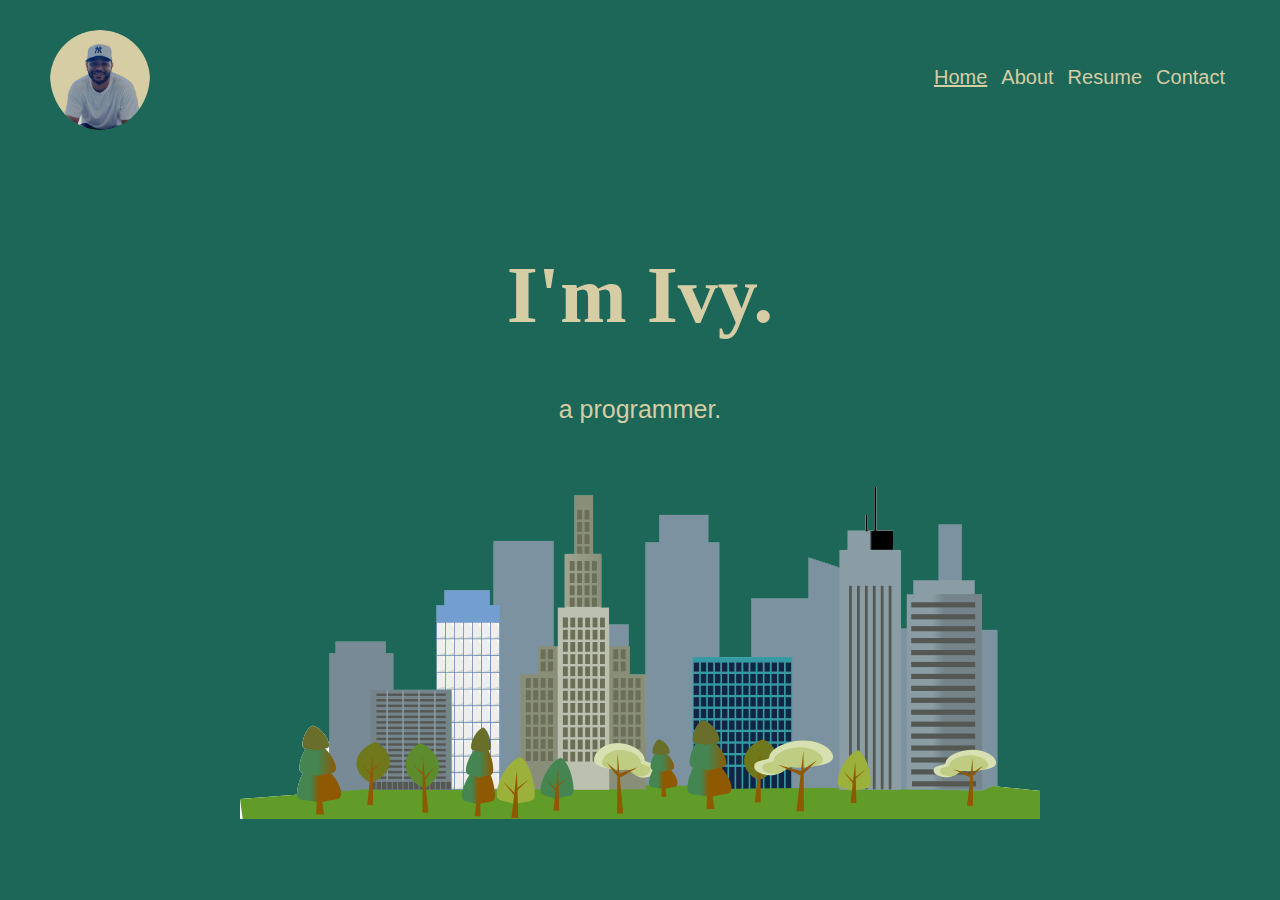
<file: index.html>
<!DOCTYPE html>
<html>

<head>
  <title>Ivy Gross</title>
  <link rel="stylesheet" href="styles.css">
  <meta charset="utf-8">
  <link rel="icon" href="giraffefavicon copy.ico">
</head>

<body>

  <div class="profile-pic">
    <img class="pic" src="ivy-website-pic.png" alt="">
  </div>

  <div class="navbar">
    <ul>
      <li class="navlink"><a class="active" href="index.html">Home</a></li>
      <li class="navlink"><a class="navlink-text" href="about-me.html">About</a></li>
      <li class="navlink"><a class="navlink-text" href="resume.html">Resume</a></li>
      <li class="navlink"><a class="navlink-text" href="contact.html">Contact</a></li>
    </ul>
  </div>

  <div class="title-page-div">
    <h1 class="title-heading">I'm Ivy.</h1>
    <p class="title-p">a programmer.</p>
  </div>

  <img class="city-pic" src="cityscape copy.png" alt="city-scape">

</body>

</html>
</file>
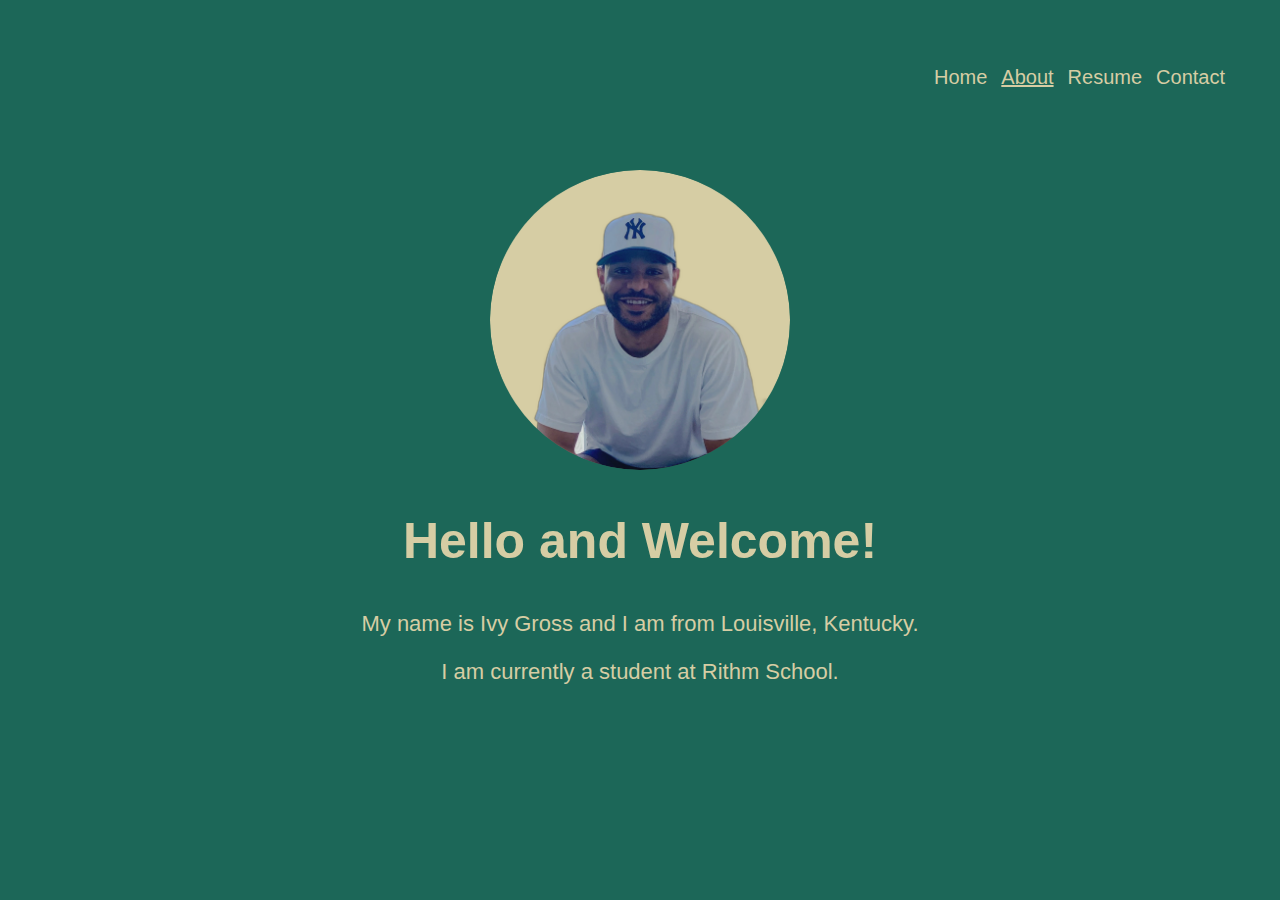
<file: about-me.html>
<!DOCTYPE html>

<html>

<head>
  <link rel="stylesheet" href="styles.css">
  <title>About Me</title>
  <meta charset="utf-8">
  <link rel="icon" href="giraffefavicon copy.ico">
</head>

<body>
  <div class="navbar">
    <ul>
      <li class="navlink"><a class="navlink-text" href="index.html">Home</a></li>
      <li class="navlink"><a class="active" href="about-me.html">About</a></li>
      <li class="navlink"><a class="navlink-text" href="resume.html">Resume</a></li>
      <li class="navlink"><a class="navlink-text" href="contact.html">Contact</a></li>
    </ul>
  </div>

  <!-- <div class="about-info"> -->
  <center>
    <img class="about-pic" src="ivy-website-pic.png" alt="">
    <div class="about-bio">
      <h2 style="font-size: 50px;">Hello and Welcome!</h2>
      <p class="p-font-bio">My name is Ivy Gross and I am from Louisville, Kentucky.</p>
      <p class="p-font-bio">I am currently a student at Rithm School.</p>
    </div>

  </center>
  <!-- </div> -->

</body>

</html>
</file>
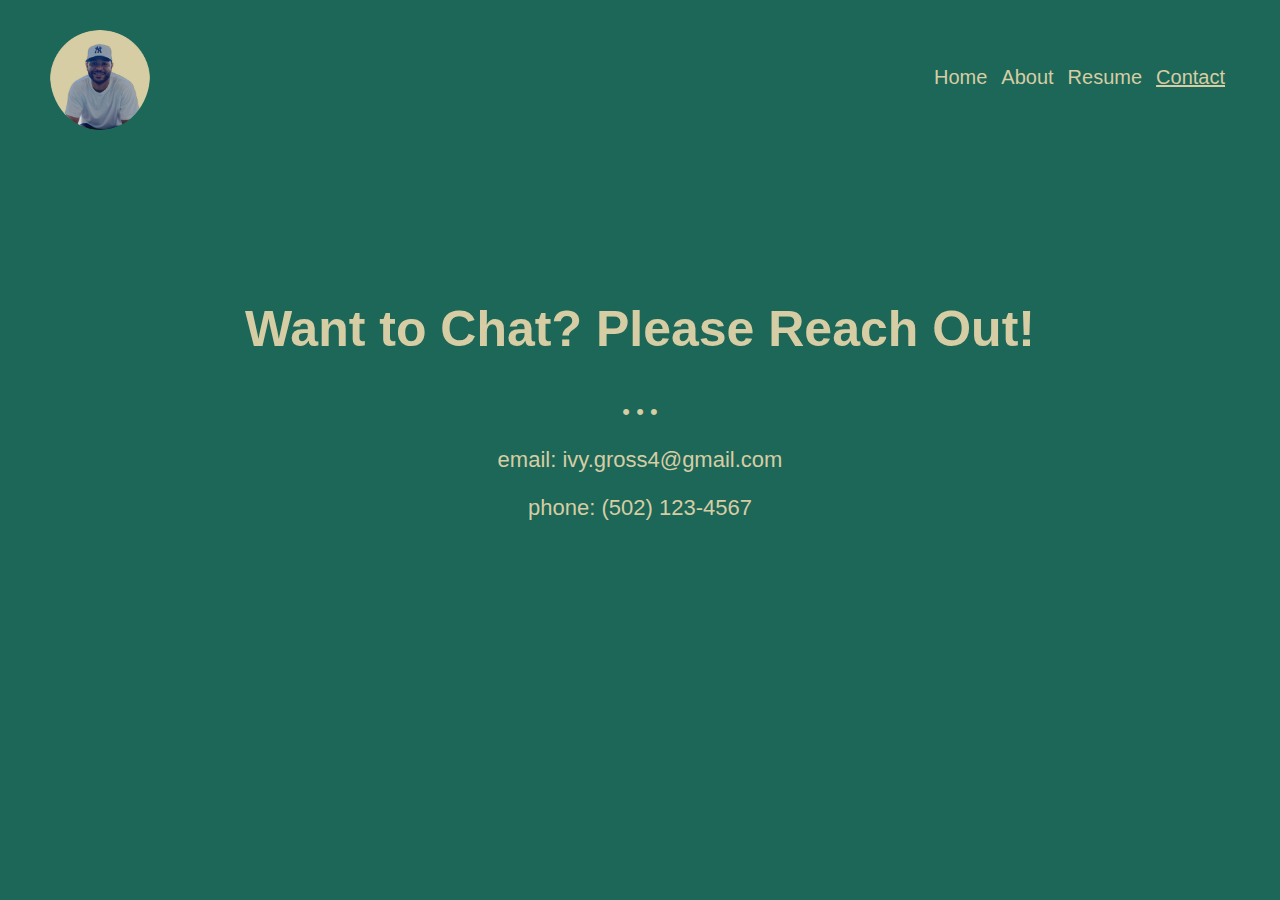
<file: contact.html>
<!DOCTYPE html>

<html>

<head>
  <title>Contact Me</title>
  <link rel="stylesheet" href="styles.css">
  <meta charset="utf-8">
  <link rel="icon" href="giraffefavicon copy.ico">
</head>

<body>

  <div class="profile-pic">
    <img class="pic" src="ivy-website-pic.png" alt="">
  </div>

  <div class="navbar">
    <ul>
      <li class="navlink"><a class="navlink-text" href="index.html">Home</a></li>
      <li class="navlink"><a class="navlink-text" href="about-me.html">About</a></li>
      <li class="navlink"><a class="navlink-text" href="resume.html">Resume</a></li>
      <li class="navlink"><a class="active" href="contact.html">Contact</a></li>

    </ul>
  </div>

  <div class="chat">
    <h2 style="font-size: 50px;">Want to Chat? Please Reach Out!</h2>
    <p class="p-font-bio">&#8226 &#8226 &#8226</p>
    <p class="p-font-bio">email: ivy.gross4@gmail.com</p>
    <p class="p-font-bio">phone: (502) 123-4567</p>
  </div>

</body>

</html>
</file>
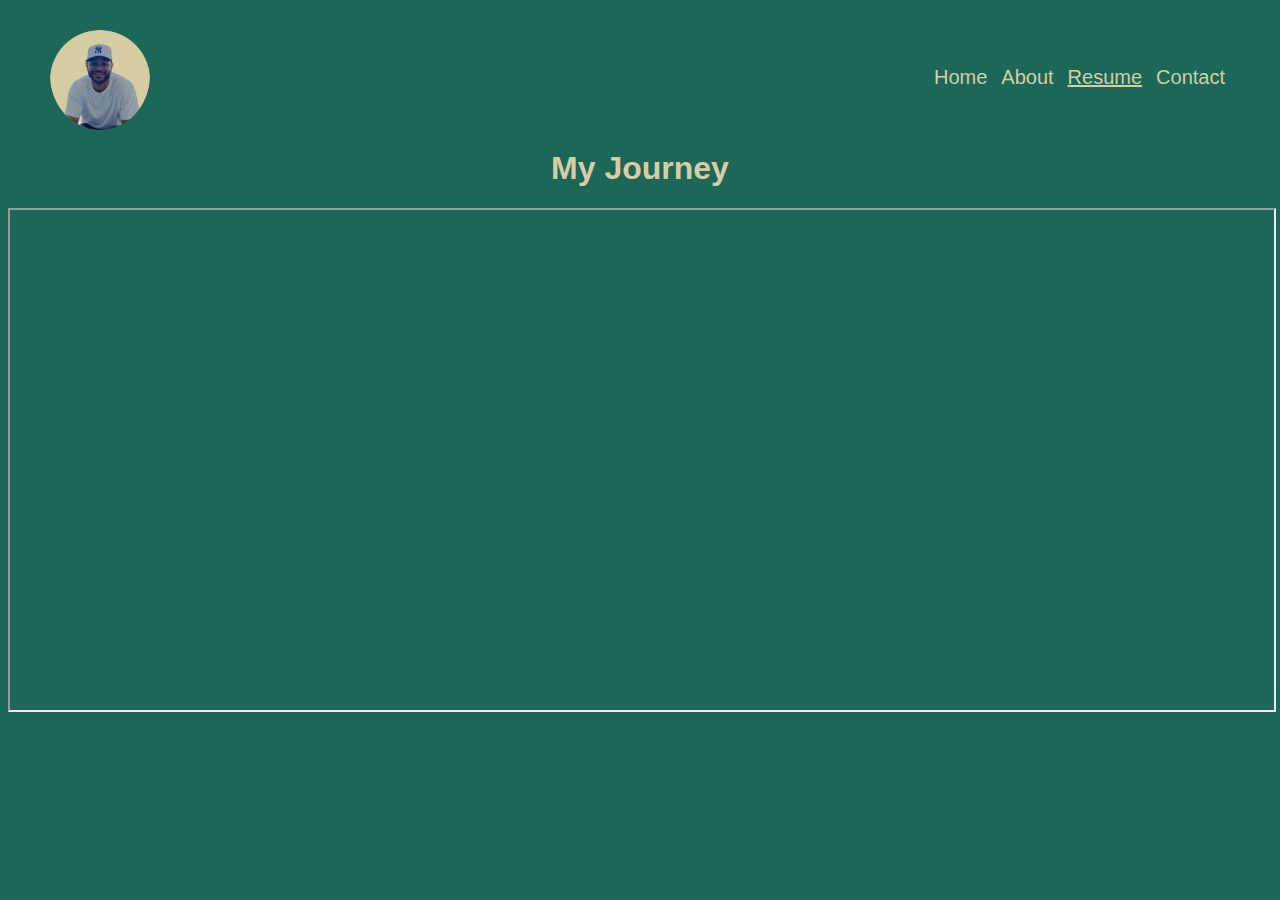
<file: resume.html>
<!DOCTYPE html>

<html>

<head>
  <link rel="stylesheet" href="styles.css">
  <title>My Resume</title>
  <meta charset="utf-8">
  <link rel="icon" href="giraffefavicon copy.ico">
</head>

<body>

  <div class="profile-pic">
    <img class="pic" src="ivy-website-pic.png" alt="">
  </div>

  <div class="navbar">
    <ul>
      <li class="navlink"><a class="navlink-text" href="index.html">Home</a></li>
      <li class="navlink"><a class="navlink-text" href="about-me.html">About</a></li>
      <li class="navlink"><a class="active" href="resume.html">Resume</a></li>
      <li class="navlink"><a class="navlink-text" href="contact.html">Contact</a></li>
    </ul>
  </div>

  <div>
    <h1 class="resume-div">My Journey</h1>
    <iframe src="Test Resume copy.pdf" width="100%" height="500px">
    </iframe>
  </div>

</body>

</html>
</file>
<file: styles.css>
.title-page-div {
    text-align: center;
    margin-top: 250px;
}

.title-heading {
    color: #D6CDA4;
    font-size: 80px;

}

body {
    background-color: #1C6758;

}

.title-p {
    color: #D6CDA4;
    font-family: 'Trebuchet MS', 'Lucida Sans Unicode', 'Lucida Grande', 'Lucida Sans', Arial, sans-serif;
    font-size: 25px;
}

.navlink {
    display: inline;
    font-size: 20px;
    margin-left: 5px;
    margin-right: 5px;
}

.navlink-text {
    color: #D6CDA4;
    text-decoration: none;
    font-family: 'Trebuchet MS', 'Lucida Sans Unicode', 'Lucida Grande', 'Lucida Sans', Arial, sans-serif;
}

.navbar {
    position: absolute;
    right: 50px;
    top: 50px;
}

.profile-pic {
    position: absolute;
    left: 50px;
    top: 20px;

}

.city-pic {
    display: block;
    margin: 0 auto 0 auto;
}

.active {
    color: #D6CDA4;
    text-decoration: underline;
    font-family: 'Trebuchet MS', 'Lucida Sans Unicode', 'Lucida Grande', 'Lucida Sans', Arial, sans-serif;
}

.pic {
    height: 100px;
    width: 100px;
    border-radius: 50%;
    padding-top: 10px;
}

.about-pic {
    height: 300px;
    width: 300px;
    border-radius: 50%;
    display: block;
    margin-top: 170px;
    /* position: absolute;
    left: 100px;
    top: 400px; */
}

.about-bio {
    color: #D6CDA4;
    font-family: 'Trebuchet MS', 'Lucida Sans Unicode', 'Lucida Grande', 'Lucida Sans', Arial, sans-serif;
}

.chat {
    color: #D6CDA4;
    font-family: 'Trebuchet MS', 'Lucida Sans Unicode', 'Lucida Grande', 'Lucida Sans', Arial, sans-serif;
    /* text-align: center; */
    /* margin: auto; */
    /* vertical-align: center; */
    /* margin-top: 250px; */
    text-align: center;
    padding: 250px 0;
}

.resume-div {
    display: block;
    margin-top: 250px;
    color: #D6CDA4;
    text-align: center;
    margin-top: 150px;
    font-family: 'Trebuchet MS', 'Lucida Sans Unicode', 'Lucida Grande', 'Lucida Sans', Arial, sans-serif;

}

.p-font-bio {
    font-size: 22px;
}
</file>
